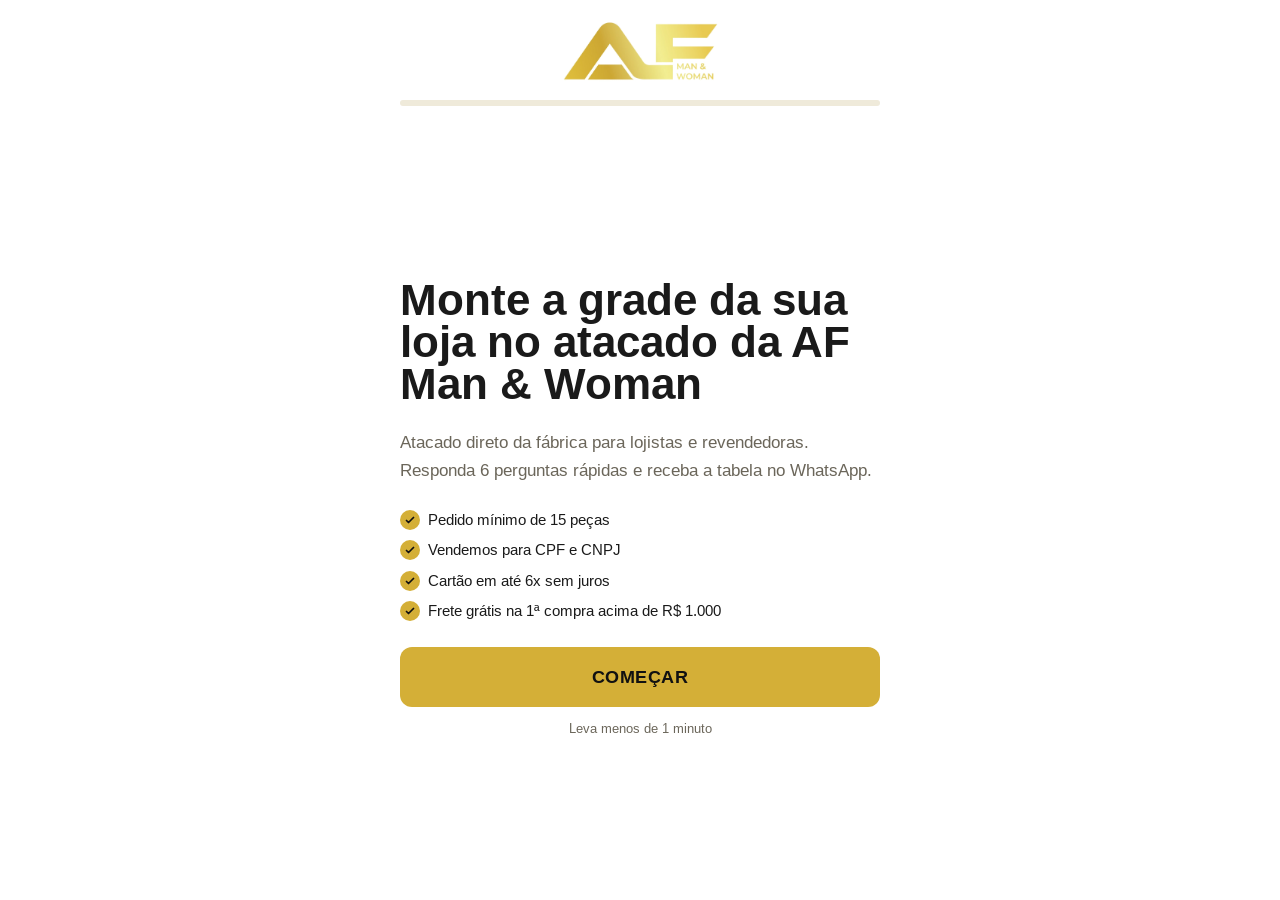
<file: index.html>
<!DOCTYPE html><html lang="pt-BR"><head><meta charSet="utf-8"/><meta name="viewport" content="width=device-width, initial-scale=1"/><link rel="preload" as="image" href="logo-af.png"/><link rel="stylesheet" href="/_next/static/chunks/05geel4ee0nv0.css" data-precedence="next"/><link rel="preload" as="script" fetchPriority="low" href="/_next/static/chunks/2-xwlmnlyaeq1.js"/><script src="/_next/static/chunks/3fy_b2e1xac-s.js" async=""></script><script src="/_next/static/chunks/05tem0visqf24.js" async=""></script><script src="/_next/static/chunks/turbopack-0192ip6_jhaq9.js" async=""></script><script src="/_next/static/chunks/222so238k8q00.js" async="" crossorigin=""></script><script src="/_next/static/chunks/15n_zmjo3ji4-.js" async="" crossorigin=""></script><link rel="preload" href="https://fonts.googleapis.com/css2?family=Arimo:wght@400;500;600;700&amp;display=swap" as="style"/><meta name="theme-color" content="#FFFFFF"/><title>AF Man &amp; Woman — Monte a grade da sua loja no atacado da AF Man &amp; Woman</title><meta name="description" content="Atacado direto da fábrica para lojistas e revendedoras. Responda 6 perguntas rápidas e receba a tabela no WhatsApp."/><meta property="og:title" content="AF Man &amp; Woman — Monte a grade da sua loja no atacado da AF Man &amp; Woman"/><meta property="og:description" content="Atacado direto da fábrica para lojistas e revendedoras. Responda 6 perguntas rápidas e receba a tabela no WhatsApp."/><meta property="og:locale" content="pt_BR"/><meta property="og:type" content="website"/><meta name="twitter:card" content="summary"/><meta name="twitter:title" content="AF Man &amp; Woman — Monte a grade da sua loja no atacado da AF Man &amp; Woman"/><meta name="twitter:description" content="Atacado direto da fábrica para lojistas e revendedoras. Responda 6 perguntas rápidas e receba a tabela no WhatsApp."/><link rel="icon" href="/icon.svg?icon.2iq1p805z_yy6.svg" sizes="any" type="image/svg+xml"/><link rel="preconnect" href="https://fonts.googleapis.com"/><link rel="preconnect" href="https://fonts.gstatic.com" crossorigin=""/><link rel="stylesheet" href="https://fonts.googleapis.com/css2?family=Arimo:wght@400;500;600;700&amp;display=swap"/><style>:root{
  --cor-fundo:#FFFFFF;
  --cor-superficie:#F7F4EA;
  --cor-superficie2:#EFEADA;
  --cor-borda:#E3DCC4;
  --cor-texto:#1A1A1A;
  --cor-texto-suave:#6B665A;
  --cor-acao:#D4AF37;
  --cor-acao-texto:#111111;
  --cor-destaque:#8A6D12;
  --fonte-display:'Arimo';
  --fonte-corpo:'Arimo';
}</style><script src="/_next/static/chunks/0cz1d0mv5g_q7.js" noModule=""></script></head><body><div hidden=""><!--$--><!--/$--></div><div class="flex min-h-dvh flex-col bg-base"><header class="sticky top-0 z-10 bg-base"><div class="relative mx-auto flex w-full max-w-[520px] flex-col items-center gap-4 px-5 pb-3 pt-5"><img src="logo-af.png" alt="AF Man &amp; Woman" class="h-14 w-auto sm:h-16"/><div class="trilha w-full overflow-hidden" role="progressbar" aria-valuenow="0" aria-valuemin="0" aria-valuemax="100" aria-label="Progresso"><div class="trilha-preenchida" style="--preenchimento:0%"></div></div></div></header><main class="mx-auto flex w-full max-w-[520px] flex-1 flex-col justify-center px-5 py-8"><div class="slide-in flex flex-col gap-6"><h1 class="font-display text-[2.75rem] font-bold leading-[0.95] text-ink">Monte a grade da sua loja no atacado da AF Man &amp; Woman</h1><p class="text-[17px] leading-relaxed text-ink-dim"><span>Atacado direto da fábrica para lojistas e revendedoras. Responda 6 perguntas rápidas e receba a tabela no WhatsApp.</span></p><ul class="flex flex-col gap-2"><li class="flex items-center gap-2 text-[15px] text-ink"><span class="flex size-5 shrink-0 items-center justify-center rounded-full bg-brand text-brand-ink"><svg viewBox="0 0 24 24" class="size-3" fill="none" stroke="currentColor" stroke-width="3.5"><path d="m5 13 4 4L19 7" stroke-linecap="round" stroke-linejoin="round"></path></svg></span>Pedido mínimo de 15 peças</li><li class="flex items-center gap-2 text-[15px] text-ink"><span class="flex size-5 shrink-0 items-center justify-center rounded-full bg-brand text-brand-ink"><svg viewBox="0 0 24 24" class="size-3" fill="none" stroke="currentColor" stroke-width="3.5"><path d="m5 13 4 4L19 7" stroke-linecap="round" stroke-linejoin="round"></path></svg></span>Vendemos para CPF e CNPJ</li><li class="flex items-center gap-2 text-[15px] text-ink"><span class="flex size-5 shrink-0 items-center justify-center rounded-full bg-brand text-brand-ink"><svg viewBox="0 0 24 24" class="size-3" fill="none" stroke="currentColor" stroke-width="3.5"><path d="m5 13 4 4L19 7" stroke-linecap="round" stroke-linejoin="round"></path></svg></span>Cartão em até 6x sem juros</li><li class="flex items-center gap-2 text-[15px] text-ink"><span class="flex size-5 shrink-0 items-center justify-center rounded-full bg-brand text-brand-ink"><svg viewBox="0 0 24 24" class="size-3" fill="none" stroke="currentColor" stroke-width="3.5"><path d="m5 13 4 4L19 7" stroke-linecap="round" stroke-linejoin="round"></path></svg></span>Frete grátis na 1ª compra acima de R$ 1.000</li></ul><button type="button" class="block w-full rounded-xl bg-brand px-5 py-4 text-center font-display text-lg font-bold uppercase tracking-wide text-brand-ink transition-transform active:scale-[0.99]">Começar</button><p class="-mt-3 text-center text-[13px] text-ink-dim">Leva menos de 1 minuto</p></div></main></div><!--$--><!--/$--><noscript><img height="1" width="1" style="display:none" alt="" src="https://www.facebook.com/tr?id=2001895147231861&amp;ev=PageView&amp;noscript=1"/></noscript><script src="/_next/static/chunks/2-xwlmnlyaeq1.js" id="_R_" async=""></script><script>(self.__next_f=self.__next_f||[]).push([0])</script><script>self.__next_f.push([1,"1:\"$Sreact.fragment\"\n2:I[39756,[\"/_next/static/chunks/222so238k8q00.js\"],\"default\"]\n3:I[37457,[\"/_next/static/chunks/222so238k8q00.js\"],\"default\"]\n4:I[52510,[\"/_next/static/chunks/222so238k8q00.js\"],\"default\"]\n5:I[88504,[\"/_next/static/chunks/222so238k8q00.js\",\"/_next/static/chunks/15n_zmjo3ji4-.js\"],\"default\"]\n6:I[97367,[\"/_next/static/chunks/222so238k8q00.js\"],\"OutletBoundary\"]\n7:\"$Sreact.suspense\"\n9:I[97367,[\"/_next/static/chunks/222so238k8q00.js\"],\"ViewportBoundary\"]\nb:I[97367,[\"/_next/static/chunks/222so238k8q00.js\"],\"MetadataBoundary\"]\nd:I[68027,[\"/_next/static/chunks/222so238k8q00.js\"],\"default\",1]\n:HL[\"/_next/static/chunks/05geel4ee0nv0.css\",\"style\"]\n:HL[\"https://fonts.googleapis.com/css2?family=Arimo:wght@400;500;600;700\u0026display=swap\",\"style\"]\n0:{\"P\":null,\"c\":[\"\",\"\"],\"q\":\"\",\"i\":false,\"f\":[[[\"\",{\"children\":[\"__PAGE__\",{},\"$undefined\",\"$undefined\",4608]},\"$undefined\",\"$undefined\",4624],[[\"$\",\"$1\",\"c\",{\"children\":[[[\"$\",\"link\",\"0\",{\"rel\":\"stylesheet\",\"href\":\"/_next/static/chunks/05geel4ee0nv0.css\",\"precedence\":\"next\",\"crossOrigin\":\"$undefined\",\"nonce\":\"$undefined\"}],[\"$\",\"script\",\"script-0\",{\"src\":\"/_next/static/chunks/222so238k8q00.js\",\"async\":true,\"nonce\":\"$undefined\"}]],[\"$\",\"html\",null,{\"lang\":\"pt-BR\",\"children\":[[\"$\",\"head\",null,{\"children\":[[\"$\",\"link\",null,{\"rel\":\"preconnect\",\"href\":\"https://fonts.googleapis.com\"}],[\"$\",\"link\",null,{\"rel\":\"preconnect\",\"href\":\"https://fonts.gstatic.com\",\"crossOrigin\":\"\"}],[\"$\",\"link\",null,{\"rel\":\"stylesheet\",\"href\":\"https://fonts.googleapis.com/css2?family=Arimo:wght@400;500;600;700\u0026display=swap\"}],[\"$\",\"style\",null,{\"dangerouslySetInnerHTML\":{\"__html\":\":root{\\n  --cor-fundo:#FFFFFF;\\n  --cor-superficie:#F7F4EA;\\n  --cor-superficie2:#EFEADA;\\n  --cor-borda:#E3DCC4;\\n  --cor-texto:#1A1A1A;\\n  --cor-texto-suave:#6B665A;\\n  --cor-acao:#D4AF37;\\n  --cor-acao-texto:#111111;\\n  --cor-destaque:#8A6D12;\\n  --fonte-display:'Arimo';\\n  --fonte-corpo:'Arimo';\\n}\"}}]]}],[\"$\",\"body\",null,{\"children\":[[\"$\",\"$L2\",null,{\"parallelRouterKey\":\"children\",\"error\":\"$undefined\",\"errorStyles\":\"$undefined\",\"errorScripts\":\"$undefined\",\"template\":[\"$\",\"$L3\",null,{}],\"templateStyles\":\"$undefined\",\"templateScripts\":\"$undefined\",\"notFound\":[[[\"$\",\"title\",null,{\"children\":\"404: This page could not be found.\"}],[\"$\",\"div\",null,{\"style\":{\"fontFamily\":\"system-ui,\\\"Segoe UI\\\",Roboto,Helvetica,Arial,sans-serif,\\\"Apple Color Emoji\\\",\\\"Segoe UI Emoji\\\"\",\"height\":\"100vh\",\"textAlign\":\"center\",\"display\":\"flex\",\"flexDirection\":\"column\",\"alignItems\":\"center\",\"justifyContent\":\"center\"},\"children\":[\"$\",\"div\",null,{\"children\":[[\"$\",\"style\",null,{\"dangerouslySetInnerHTML\":{\"__html\":\"body{color:#000;background:#fff;margin:0}.next-error-h1{border-right:1px solid rgba(0,0,0,.3)}@media (prefers-color-scheme:dark){body{color:#fff;background:#000}.next-error-h1{border-right:1px solid rgba(255,255,255,.3)}}\"}}],[\"$\",\"h1\",null,{\"className\":\"next-error-h1\",\"style\":{\"display\":\"inline-block\",\"margin\":\"0 20px 0 0\",\"padding\":\"0 23px 0 0\",\"fontSize\":24,\"fontWeight\":500,\"verticalAlign\":\"top\",\"lineHeight\":\"49px\"},\"children\":404}],[\"$\",\"div\",null,{\"style\":{\"display\":\"inline-block\"},\"children\":[\"$\",\"h2\",null,{\"style\":{\"fontSize\":14,\"fontWeight\":400,\"lineHeight\":\"49px\",\"margin\":0},\"children\":\"This page could not be found.\"}]}]]}]}]],[]],\"forbidden\":\"$undefined\",\"unauthorized\":\"$undefined\"}],[\"$\",\"$L4\",null,{}]]}]]}]]}],{\"children\":[[\"$\",\"$1\",\"c\",{\"children\":[[\"$\",\"$L5\",null,{}],[[\"$\",\"script\",\"script-0\",{\"src\":\"/_next/static/chunks/15n_zmjo3ji4-.js\",\"async\":true,\"nonce\":\"$undefined\"}]],[\"$\",\"$L6\",null,{\"children\":[\"$\",\"$7\",null,{\"name\":\"Next.MetadataOutlet\",\"children\":\"$@8\"}]}]]}],{},null,false,null]},null,false,null],[\"$\",\"$1\",\"h\",{\"children\":[null,[\"$\",\"$L9\",null,{\"children\":\"$La\"}],[\"$\",\"div\",null,{\"hidden\":true,\"children\":[\"$\",\"$Lb\",null,{\"children\":[\"$\",\"$7\",null,{\"name\":\"Next.Metadata\",\"children\":\"$Lc\"}]}]}],null]}],false]],\"m\":\"$undefined\",\"G\":[\"$d\",[[\"$\",\"link\",\"0\",{\"rel\":\"stylesheet\",\"href\":\"/_next/static/chunks/05geel4ee0nv0.css\",\"precedence\":\"next\",\"crossOrigin\":\"$undefined\",\"nonce\":\"$undefined\"}]]],\"S\":true,\"h\":null,\"r\":\"$undefined\",\"s\":\"$undefined\",\"a\":\"$undefined\",\"l\":\"$undefined\",\"p\":\"$undefined\",\"d\":\"$undefined\",\"b\":\"vcrAXlbogqKeL0Z5uCEMC\"}\na:[[\"$\",\"meta\",\"0\",{\"charSet\":\"utf-8\"}],[\"$\",\"meta\",\"1\",{\"name\":\"viewport\",\"content\":\"width=device-width, initial-scale=1\"}],[\"$\",\"meta\",\"2\",{\"name\":\"theme-color\",\"content\":\"#FFFFFF\"}]]\ne:I[27201,[\"/_next/static/chunks/222so238k8q00.js\"],\"IconMark\"]\n8:null\nc:[[\"$\",\"title\",\"0\",{\"children\":\"AF Man \u0026 Woman — Monte a grade da sua loja no atacado da AF Man \u0026 Woman\"}],[\"$\",\"meta\",\"1\",{\"name\":\"description\",\"content\":\"Atacado direto da fábrica para lojistas e revendedoras. Responda 6 perguntas rápidas e receba a tabela no WhatsApp.\"}],[\"$\",\"meta\",\"2\",{\"property\":\"og:title\",\"content\":\"AF Man \u0026 Woman — Monte a grade da sua loja no atacado da AF Man \u0026 Woman\"}],[\"$\",\"meta\",\"3\",{\"property\":\"og:description\",\"content\":\"Atacado direto da fábrica para lojistas e revendedoras. Responda 6 perguntas rápidas e receba a tabela no WhatsApp.\"}],[\"$\",\"meta\",\"4\",{\"property\":\"og:locale\",\"content\":\"pt_BR\"}],[\"$\",\"meta\",\"5\",{\"property\":\"og:type\",\"content\":\"website\"}],[\"$\",\"meta\",\"6\",{\"name\":\"twitter:card\",\"content\":\"summary\"}],[\"$\",\"meta\",\"7\",{\"name\":\"twitter:title\",\"content\":\"AF Man \u0026 Woman — Monte a grade da sua loja no atacado da AF Man \u0026 Woman\"}],[\"$\",\"meta\",\"8\",{\"name\":\"twitter:description\",\"content\":\"Atacado direto da fábrica para lojistas e revendedoras. Responda 6 perguntas rápidas e receba a tabela no WhatsApp.\"}],[\"$\",\"link\",\"9\",{\"rel\":\"icon\",\"href\":\"/icon.svg?icon.2iq1p805z_yy6.svg\",\"sizes\":\"any\",\"type\":\"image/svg+xml\"}],[\"$\",\"$Le\",\"10\",{}]]\n"])</script></body></html>
</file>
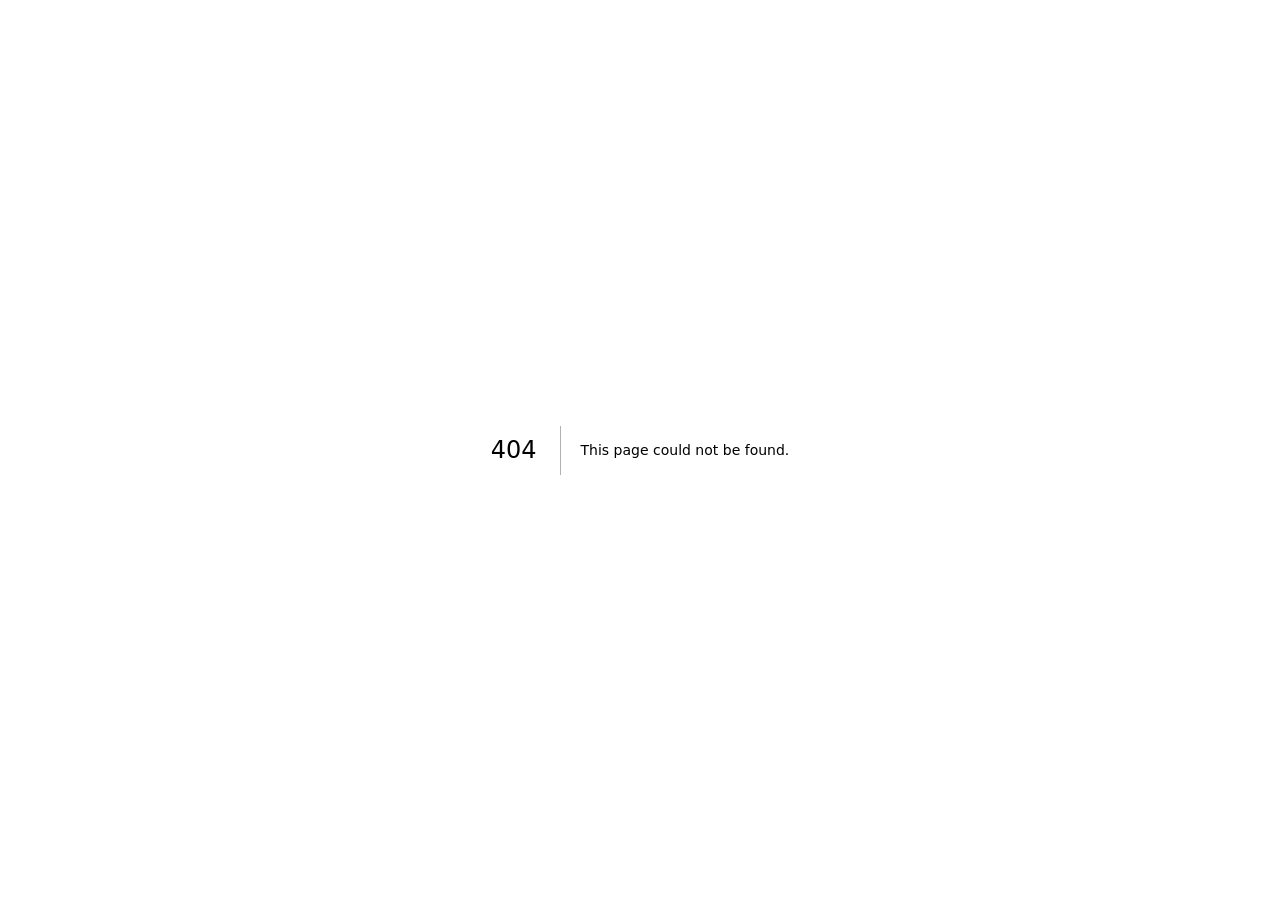
<file: 404/index.html>
<!DOCTYPE html><html lang="pt-BR"><head><meta charSet="utf-8"/><meta name="viewport" content="width=device-width, initial-scale=1"/><link rel="stylesheet" href="/_next/static/chunks/05geel4ee0nv0.css" data-precedence="next"/><link rel="preload" as="script" fetchPriority="low" href="/_next/static/chunks/2-xwlmnlyaeq1.js"/><script src="/_next/static/chunks/3fy_b2e1xac-s.js" async=""></script><script src="/_next/static/chunks/05tem0visqf24.js" async=""></script><script src="/_next/static/chunks/turbopack-0192ip6_jhaq9.js" async=""></script><script src="/_next/static/chunks/222so238k8q00.js" async="" crossorigin=""></script><link rel="preload" href="https://fonts.googleapis.com/css2?family=Arimo:wght@400;500;600;700&amp;display=swap" as="style"/><meta name="robots" content="noindex"/><meta name="theme-color" content="#FFFFFF"/><title>AF Man &amp; Woman — Monte a grade da sua loja no atacado da AF Man &amp; Woman</title><meta name="description" content="Atacado direto da fábrica para lojistas e revendedoras. Responda 6 perguntas rápidas e receba a tabela no WhatsApp."/><meta property="og:title" content="AF Man &amp; Woman — Monte a grade da sua loja no atacado da AF Man &amp; Woman"/><meta property="og:description" content="Atacado direto da fábrica para lojistas e revendedoras. Responda 6 perguntas rápidas e receba a tabela no WhatsApp."/><meta property="og:locale" content="pt_BR"/><meta property="og:type" content="website"/><meta name="twitter:card" content="summary"/><meta name="twitter:title" content="AF Man &amp; Woman — Monte a grade da sua loja no atacado da AF Man &amp; Woman"/><meta name="twitter:description" content="Atacado direto da fábrica para lojistas e revendedoras. Responda 6 perguntas rápidas e receba a tabela no WhatsApp."/><link rel="icon" href="/icon.svg?icon.2iq1p805z_yy6.svg" sizes="any" type="image/svg+xml"/><link rel="preconnect" href="https://fonts.googleapis.com"/><link rel="preconnect" href="https://fonts.gstatic.com" crossorigin=""/><title>404: This page could not be found.</title><link rel="stylesheet" href="https://fonts.googleapis.com/css2?family=Arimo:wght@400;500;600;700&amp;display=swap"/><style>:root{
  --cor-fundo:#FFFFFF;
  --cor-superficie:#F7F4EA;
  --cor-superficie2:#EFEADA;
  --cor-borda:#E3DCC4;
  --cor-texto:#1A1A1A;
  --cor-texto-suave:#6B665A;
  --cor-acao:#D4AF37;
  --cor-acao-texto:#111111;
  --cor-destaque:#8A6D12;
  --fonte-display:'Arimo';
  --fonte-corpo:'Arimo';
}</style><script src="/_next/static/chunks/0cz1d0mv5g_q7.js" noModule=""></script></head><body><div hidden=""><!--$--><!--/$--></div><div style="font-family:system-ui,&quot;Segoe UI&quot;,Roboto,Helvetica,Arial,sans-serif,&quot;Apple Color Emoji&quot;,&quot;Segoe UI Emoji&quot;;height:100vh;text-align:center;display:flex;flex-direction:column;align-items:center;justify-content:center"><div><style>body{color:#000;background:#fff;margin:0}.next-error-h1{border-right:1px solid rgba(0,0,0,.3)}@media (prefers-color-scheme:dark){body{color:#fff;background:#000}.next-error-h1{border-right:1px solid rgba(255,255,255,.3)}}</style><h1 class="next-error-h1" style="display:inline-block;margin:0 20px 0 0;padding:0 23px 0 0;font-size:24px;font-weight:500;vertical-align:top;line-height:49px">404</h1><div style="display:inline-block"><h2 style="font-size:14px;font-weight:400;line-height:49px;margin:0">This page could not be found.</h2></div></div></div><!--$--><!--/$--><noscript><img height="1" width="1" style="display:none" alt="" src="https://www.facebook.com/tr?id=2001895147231861&amp;ev=PageView&amp;noscript=1"/></noscript><script src="/_next/static/chunks/2-xwlmnlyaeq1.js" id="_R_" async=""></script><script>(self.__next_f=self.__next_f||[]).push([0])</script><script>self.__next_f.push([1,"1:\"$Sreact.fragment\"\n2:I[39756,[\"/_next/static/chunks/222so238k8q00.js\"],\"default\"]\n3:I[37457,[\"/_next/static/chunks/222so238k8q00.js\"],\"default\"]\n4:I[52510,[\"/_next/static/chunks/222so238k8q00.js\"],\"default\"]\n5:I[97367,[\"/_next/static/chunks/222so238k8q00.js\"],\"OutletBoundary\"]\n6:\"$Sreact.suspense\"\n9:I[97367,[\"/_next/static/chunks/222so238k8q00.js\"],\"ViewportBoundary\"]\nb:I[97367,[\"/_next/static/chunks/222so238k8q00.js\"],\"MetadataBoundary\"]\nd:I[68027,[\"/_next/static/chunks/222so238k8q00.js\"],\"default\",1]\n:HL[\"/_next/static/chunks/05geel4ee0nv0.css\",\"style\"]\n:HL[\"https://fonts.googleapis.com/css2?family=Arimo:wght@400;500;600;700\u0026display=swap\",\"style\"]\n8:X\n0:{\"P\":null,\"c\":[\"\",\"_not-found\",\"\"],\"q\":\"\",\"i\":false,\"f\":[[[\"\",{\"children\":[\"/_not-found\",{\"children\":[\"__PAGE__\",{},\"$undefined\",\"$undefined\",4608]},\"$undefined\",\"$undefined\",4608]},\"$undefined\",\"$undefined\",4624],[[\"$\",\"$1\",\"c\",{\"children\":[[[\"$\",\"link\",\"0\",{\"rel\":\"stylesheet\",\"href\":\"/_next/static/chunks/05geel4ee0nv0.css\",\"precedence\":\"next\",\"crossOrigin\":\"$undefined\",\"nonce\":\"$undefined\"}],[\"$\",\"script\",\"script-0\",{\"src\":\"/_next/static/chunks/222so238k8q00.js\",\"async\":true,\"nonce\":\"$undefined\"}]],[\"$\",\"html\",null,{\"lang\":\"pt-BR\",\"children\":[[\"$\",\"head\",null,{\"children\":[[\"$\",\"link\",null,{\"rel\":\"preconnect\",\"href\":\"https://fonts.googleapis.com\"}],[\"$\",\"link\",null,{\"rel\":\"preconnect\",\"href\":\"https://fonts.gstatic.com\",\"crossOrigin\":\"\"}],[\"$\",\"link\",null,{\"rel\":\"stylesheet\",\"href\":\"https://fonts.googleapis.com/css2?family=Arimo:wght@400;500;600;700\u0026display=swap\"}],[\"$\",\"style\",null,{\"dangerouslySetInnerHTML\":{\"__html\":\":root{\\n  --cor-fundo:#FFFFFF;\\n  --cor-superficie:#F7F4EA;\\n  --cor-superficie2:#EFEADA;\\n  --cor-borda:#E3DCC4;\\n  --cor-texto:#1A1A1A;\\n  --cor-texto-suave:#6B665A;\\n  --cor-acao:#D4AF37;\\n  --cor-acao-texto:#111111;\\n  --cor-destaque:#8A6D12;\\n  --fonte-display:'Arimo';\\n  --fonte-corpo:'Arimo';\\n}\"}}]]}],[\"$\",\"body\",null,{\"children\":[[\"$\",\"$L2\",null,{\"parallelRouterKey\":\"children\",\"error\":\"$undefined\",\"errorStyles\":\"$undefined\",\"errorScripts\":\"$undefined\",\"template\":[\"$\",\"$L3\",null,{}],\"templateStyles\":\"$undefined\",\"templateScripts\":\"$undefined\",\"notFound\":[[[\"$\",\"title\",null,{\"children\":\"404: This page could not be found.\"}],[\"$\",\"div\",null,{\"style\":{\"fontFamily\":\"system-ui,\\\"Segoe UI\\\",Roboto,Helvetica,Arial,sans-serif,\\\"Apple Color Emoji\\\",\\\"Segoe UI Emoji\\\"\",\"height\":\"100vh\",\"textAlign\":\"center\",\"display\":\"flex\",\"flexDirection\":\"column\",\"alignItems\":\"center\",\"justifyContent\":\"center\"},\"children\":[\"$\",\"div\",null,{\"children\":[[\"$\",\"style\",null,{\"dangerouslySetInnerHTML\":{\"__html\":\"body{color:#000;background:#fff;margin:0}.next-error-h1{border-right:1px solid rgba(0,0,0,.3)}@media (prefers-color-scheme:dark){body{color:#fff;background:#000}.next-error-h1{border-right:1px solid rgba(255,255,255,.3)}}\"}}],[\"$\",\"h1\",null,{\"className\":\"next-error-h1\",\"style\":{\"display\":\"inline-block\",\"margin\":\"0 20px 0 0\",\"padding\":\"0 23px 0 0\",\"fontSize\":24,\"fontWeight\":500,\"verticalAlign\":\"top\",\"lineHeight\":\"49px\"},\"children\":404}],[\"$\",\"div\",null,{\"style\":{\"display\":\"inline-block\"},\"children\":[\"$\",\"h2\",null,{\"style\":{\"fontSize\":14,\"fontWeight\":400,\"lineHeight\":\"49px\",\"margin\":0},\"children\":\"This page could not be found.\"}]}]]}]}]],[]],\"forbidden\":\"$undefined\",\"unauthorized\":\"$undefined\"}],[\"$\",\"$L4\",null,{}]]}]]}]]}],{\"children\":[[\"$\",\"$1\",\"c\",{\"children\":[null,[\"$\",\"$L2\",null,{\"parallelRouterKey\":\"children\",\"error\":\"$undefined\",\"errorStyles\":\"$undefined\",\"errorScripts\":\"$undefined\",\"template\":[\"$\",\"$L3\",null,{}],\"templateStyles\":\"$undefined\",\"templateScripts\":\"$undefined\",\"notFound\":\"$undefined\",\"forbidden\":\"$undefined\",\"unauthorized\":\"$undefined\"}]]}],{\"children\":[[\"$\",\"$1\",\"c\",{\"children\":[[[\"$\",\"title\",null,{\"children\":\"404: This page could not be found.\"}],[\"$\",\"div\",null,{\"style\":\"$0:f:0:1:0:props:children:1:props:children:1:props:children:0:props:notFound:0:1:props:style\",\"children\":[\"$\",\"div\",null,{\"children\":[[\"$\",\"style\",null,{\"dangerouslySetInnerHTML\":{\"__html\":\"body{color:#000;background:#fff;margin:0}.next-error-h1{border-right:1px solid rgba(0,0,0,.3)}@media (prefers-color-scheme:dark){body{color:#fff;background:#000}.next-error-h1{border-right:1px solid rgba(255,255,255,.3)}}\"}}],[\"$\",\"h1\",null,{\"className\":\"next-error-h1\",\"style\":\"$0:f:0:1:0:props:children:1:props:children:1:props:children:0:props:notFound:0:1:props:children:props:children:1:props:style\",\"children\":404}],[\"$\",\"div\",null,{\"style\":\"$0:f:0:1:0:props:children:1:props:children:1:props:children:0:props:notFound:0:1:props:children:props:children:2:props:style\",\"children\":[\"$\",\"h2\",null,{\"style\":\"$0:f:0:1:0:props:children:1:props:children:1:props:children:0:props:notFound:0:1:props:children:props:children:2:props:children:props:style\",\"children\":\"This page could not be found.\"}]}]]}]}]],null,[\"$\",\"$L5\",null,{\"children\":[\"$\",\"$6\",null,{\"name\":\"Next.MetadataOutlet\",\"children\":\"$@7\"}]}]]}],{},null,false,null]},null,false,\"$8\"]},null,false,null],[\"$\",\"$1\",\"h\",{\"children\":[[\"$\",\"meta\",null,{\"name\":\"robots\",\"content\":\"noindex\"}],[\"$\",\"$L9\",null,{\"children\":\"$La\"}],[\"$\",\"div\",null,{\"hidden\":true,\"children\":[\"$\",\"$Lb\",null,{\"children\":[\"$\",\"$6\",null,{\"name\":\"Next.Metadata\",\"children\":\"$Lc\"}]}]}],null]}],false]],\"m\":\"$undefined\",\"G\":[\"$d\",[[\"$\",\"link\",\"0\",{\"rel\":\"stylesheet\",\"href\":\"/_next/static/chunks/05geel4ee0nv0.css\",\"precedence\":\"next\",\"crossOrigin\":\"$undefined\",\"nonce\":\"$undefined\"}]]],\"S\":true,\"h\":null,\"r\":\"$undefined\",\"s\":\"$undefined\",\"a\":\"$undefined\",\"l\":\"$undefined\",\"p\":\"$undefined\",\"d\":\"$undefined\",\"b\":\"vcrAXlbogqKeL0Z5uCEMC\"}\n8:C\na:[[\"$\",\"meta\",\"0\",{\"charSet\":\"utf-8\"}],[\"$\",\"meta\",\"1\",{\"name\":\"viewport\",\"content\":\"width=device-width, initial-scale=1\"}],[\"$\",\"meta\",\"2\",{\"name\":\"theme-color\",\"content\":\"#FFFFFF\"}]]\ne:I[27201,[\"/_next/static/chunks/222so238k8q00.js\"],\"IconMark\"]\n7:null\nc:[[\"$\",\"title\",\"0\",{\"children\":\"AF Man \u0026 Woman — Monte a grade da sua loja no atacado da AF Man \u0026 Woman\"}],[\"$\",\"meta\",\"1\",{\"name\":\"description\",\"content\":\"Atacado direto da fábrica para lojistas e revendedoras. Responda 6 perguntas rápidas e receba a tabela no WhatsApp.\"}],[\"$\",\"meta\",\"2\",{\"property\":\"og:title\",\"content\":\"AF Man \u0026 Woman — Monte a grade da sua loja no atacado da AF Man \u0026 Woman\"}],[\"$\",\"meta\",\"3\",{\"property\":\"og:description\",\"content\":\"Atacado direto da fábrica para lojistas e revendedoras. Responda 6 perguntas rápidas e receba a tabela no WhatsApp.\"}],[\"$\",\"meta\",\"4\",{\"property\":\"og:locale\",\"content\":\"pt_BR\"}],[\"$\",\"meta\",\"5\",{\"property\":\"og:type\",\"content\":\"website\"}],[\"$\",\"meta\",\"6\",{\"name\":\"twitter:card\",\"content\":\"summary\"}],[\"$\",\"meta\",\"7\",{\"name\":\"twitter:title\",\"content\":\"AF Man \u0026 Woman — Monte a grade da sua loja no atacado da AF Man \u0026 Woman\"}],[\"$\",\"meta\",\"8\",{\"name\":\"twitter:description\",\"content\":\"Atacado direto da fábrica para lojistas e revendedoras. Responda 6 perguntas rápidas e receba a tabela no WhatsApp.\"}],[\"$\",\"link\",\"9\",{\"rel\":\"icon\",\"href\":\"/icon.svg?icon.2iq1p805z_yy6.svg\",\"sizes\":\"any\",\"type\":\"image/svg+xml\"}],[\"$\",\"$Le\",\"10\",{}]]\n"])</script></body></html>
</file>
<file: _next/static/chunks/05geel4ee0nv0.css>
@layer properties{@supports (((-webkit-hyphens:none)) and (not (margin-trim:inline))) or ((-moz-orient:inline) and (not (color:rgb(from red r g b)))){*,:before,:after,::backdrop{--tw-border-style:solid;--tw-leading:initial;--tw-font-weight:initial;--tw-tracking:initial;--tw-translate-x:0;--tw-translate-y:0;--tw-translate-z:0}}}@layer theme{:root,:host{--font-sans:-apple-system, BlinkMacSystemFont, "Segoe UI", Roboto, "Helvetica Neue", "Noto Sans", Arial, sans-serif, "Apple Color Emoji", "Segoe UI Emoji", "Segoe UI Symbol", "Noto Color Emoji";--font-mono:ui-monospace, SFMono-Regular, Menlo, Monaco, Consolas, "Liberation Mono", "Courier New", monospace;--color-white:#fff;--spacing:.25rem;--text-xs:.75rem;--text-xs--line-height:calc(1 / .75);--text-lg:1.125rem;--text-lg--line-height:calc(1.75 / 1.125);--text-xl:1.25rem;--text-xl--line-height:calc(1.75 / 1.25);--text-2xl:1.5rem;--text-2xl--line-height:calc(2 / 1.5);--text-3xl:1.875rem;--text-3xl--line-height:calc(2.25 / 1.875);--font-weight-semibold:600;--font-weight-bold:700;--tracking-tight:-.025em;--tracking-wide:.025em;--leading-tight:1.25;--leading-relaxed:1.625;--radius-lg:.5rem;--radius-xl:.75rem;--radius-2xl:1rem;--default-transition-duration:.15s;--default-transition-timing-function:cubic-bezier(.4, 0, .2, 1);--default-font-family:var(--font-sans);--default-mono-font-family:var(--font-mono);--color-base:var(--cor-fundo);--color-surface:var(--cor-superficie);--color-surface-2:var(--cor-superficie2);--color-edge:var(--cor-borda);--color-ink:var(--cor-texto);--color-ink-dim:var(--cor-texto-suave);--color-brand:var(--cor-acao);--color-brand-ink:var(--cor-acao-texto);--font-display:var(--fonte-display), ui-sans-serif, system-ui, sans-serif}}@layer base{*,:after,:before,::backdrop{box-sizing:border-box;border:0 solid;margin:0;padding:0}::file-selector-button{box-sizing:border-box;border:0 solid;margin:0;padding:0}html,:host{-webkit-text-size-adjust:100%;tab-size:4;line-height:1.5;font-family:var(--default-font-family,-apple-system, BlinkMacSystemFont, "Segoe UI", Roboto, "Helvetica Neue", "Noto Sans", Arial, sans-serif, "Apple Color Emoji", "Segoe UI Emoji", "Segoe UI Symbol", "Noto Color Emoji");font-feature-settings:var(--default-font-feature-settings,normal);font-variation-settings:var(--default-font-variation-settings,normal);-webkit-tap-highlight-color:transparent}hr{height:0;color:inherit;border-top-width:1px}abbr:where([title]){-webkit-text-decoration:underline dotted;text-decoration:underline dotted}h1,h2,h3,h4,h5,h6{font-size:inherit;font-weight:inherit}a{color:inherit;-webkit-text-decoration:inherit;-webkit-text-decoration:inherit;-webkit-text-decoration:inherit;-webkit-text-decoration:inherit;text-decoration:inherit}b,strong{font-weight:bolder}code,kbd,samp,pre{font-family:var(--default-mono-font-family,ui-monospace, SFMono-Regular, Menlo, Monaco, Consolas, "Liberation Mono", "Courier New", monospace);font-feature-settings:var(--default-mono-font-feature-settings,normal);font-variation-settings:var(--default-mono-font-variation-settings,normal);font-size:1em}small{font-size:80%}sub,sup{vertical-align:baseline;font-size:75%;line-height:0;position:relative}sub{bottom:-.25em}sup{top:-.5em}table{text-indent:0;border-color:inherit;border-collapse:collapse}:-moz-focusring:where(:not(iframe)){outline:auto}progress{vertical-align:baseline}summary{display:list-item}ol,ul,menu{list-style:none}img,svg,video,canvas,audio,iframe,embed,object{vertical-align:middle;display:block}img,video{max-width:100%;height:auto}button,input,select,optgroup,textarea{font:inherit;font-feature-settings:inherit;font-variation-settings:inherit;letter-spacing:inherit;color:inherit;opacity:1;background-color:#0000;border-radius:0}::file-selector-button{font:inherit;font-feature-settings:inherit;font-variation-settings:inherit;letter-spacing:inherit;color:inherit;opacity:1;background-color:#0000;border-radius:0}:where(select:is([multiple],[size])) optgroup{font-weight:bolder}:where(select:is([multiple],[size])) optgroup option{padding-inline-start:20px}::file-selector-button{margin-inline-end:4px}::placeholder{opacity:1}@supports (not ((-webkit-appearance:-apple-pay-button))) or (contain-intrinsic-size:1px){::placeholder{color:currentColor}@supports (color:color-mix(in lab, red, red)){::placeholder{color:color-mix(in oklab, currentcolor 50%, transparent)}}}textarea{resize:vertical}::-webkit-search-decoration{-webkit-appearance:none}::-webkit-date-and-time-value{min-height:1lh;text-align:inherit}::-webkit-datetime-edit{display:inline-flex}::-webkit-datetime-edit-fields-wrapper{padding:0}::-webkit-datetime-edit{padding-block:0}::-webkit-datetime-edit-year-field{padding-block:0}::-webkit-datetime-edit-month-field{padding-block:0}::-webkit-datetime-edit-day-field{padding-block:0}::-webkit-datetime-edit-hour-field{padding-block:0}::-webkit-datetime-edit-minute-field{padding-block:0}::-webkit-datetime-edit-second-field{padding-block:0}::-webkit-datetime-edit-millisecond-field{padding-block:0}::-webkit-datetime-edit-meridiem-field{padding-block:0}::-webkit-calendar-picker-indicator{line-height:1}:-moz-ui-invalid{box-shadow:none}button,input:where([type=button],[type=reset],[type=submit]){appearance:button}::file-selector-button{appearance:button}::-webkit-inner-spin-button{height:auto}::-webkit-outer-spin-button{height:auto}[hidden]:where(:not([hidden=until-found])){display:none!important}}@layer components;@layer utilities{.absolute{position:absolute}.relative{position:relative}.sticky{position:sticky}.top-0{top:0}.top-5{top:calc(var(--spacing) * 5)}.left-5{left:calc(var(--spacing) * 5)}.z-10{z-index:10}.mx-auto{margin-inline:auto}.-mt-3{margin-top:calc(var(--spacing) * -3)}.mt-1{margin-top:var(--spacing)}.mt-4{margin-top:calc(var(--spacing) * 4)}.mt-5{margin-top:calc(var(--spacing) * 5)}.block{display:block}.flex{display:flex}.grid{display:grid}.size-2\.5{width:calc(var(--spacing) * 2.5);height:calc(var(--spacing) * 2.5)}.size-3{width:calc(var(--spacing) * 3);height:calc(var(--spacing) * 3)}.size-4{width:calc(var(--spacing) * 4);height:calc(var(--spacing) * 4)}.size-5{width:calc(var(--spacing) * 5);height:calc(var(--spacing) * 5)}.h-14{height:calc(var(--spacing) * 14)}.h-16{height:calc(var(--spacing) * 16)}.h-40{height:calc(var(--spacing) * 40)}.h-full{height:100%}.min-h-dvh{min-height:100dvh}.w-24{width:calc(var(--spacing) * 24)}.w-auto{width:auto}.w-full{width:100%}.max-w-\[520px\]{max-width:520px}.flex-1{flex:1}.shrink-0{flex-shrink:0}.grid-cols-3{grid-template-columns:repeat(3,minmax(0,1fr))}.flex-col{flex-direction:column}.flex-wrap{flex-wrap:wrap}.items-center{align-items:center}.items-stretch{align-items:stretch}.justify-center{justify-content:center}.gap-1{gap:var(--spacing)}.gap-1\.5{gap:calc(var(--spacing) * 1.5)}.gap-2{gap:calc(var(--spacing) * 2)}.gap-2\.5{gap:calc(var(--spacing) * 2.5)}.gap-3{gap:calc(var(--spacing) * 3)}.gap-3\.5{gap:calc(var(--spacing) * 3.5)}.gap-4{gap:calc(var(--spacing) * 4)}.gap-5{gap:calc(var(--spacing) * 5)}.gap-6{gap:calc(var(--spacing) * 6)}.gap-x-4{column-gap:calc(var(--spacing) * 4)}.gap-y-1{row-gap:var(--spacing)}.overflow-hidden{overflow:hidden}.rounded-2xl{border-radius:var(--radius-2xl)}.rounded-full{border-radius:3.40282e38px}.rounded-lg{border-radius:var(--radius-lg)}.rounded-xl{border-radius:var(--radius-xl)}.border{border-style:var(--tw-border-style);border-width:1px}.border-t{border-top-style:var(--tw-border-style);border-top-width:1px}.border-r{border-right-style:var(--tw-border-style);border-right-width:1px}.border-edge{border-color:var(--color-edge)}.bg-base{background-color:var(--color-base)}.bg-brand{background-color:var(--color-brand)}.bg-surface{background-color:var(--color-surface)}.bg-transparent{background-color:#0000}.bg-white{background-color:var(--color-white)}.object-contain{object-fit:contain}.p-3{padding:calc(var(--spacing) * 3)}.p-5{padding:calc(var(--spacing) * 5)}.px-3\.5{padding-inline:calc(var(--spacing) * 3.5)}.px-4{padding-inline:calc(var(--spacing) * 4)}.px-5{padding-inline:calc(var(--spacing) * 5)}.py-3\.5{padding-block:calc(var(--spacing) * 3.5)}.py-4{padding-block:calc(var(--spacing) * 4)}.py-8{padding-block:calc(var(--spacing) * 8)}.py-16{padding-block:calc(var(--spacing) * 16)}.pt-4{padding-top:calc(var(--spacing) * 4)}.pt-5{padding-top:calc(var(--spacing) * 5)}.pb-3{padding-bottom:calc(var(--spacing) * 3)}.text-center{text-align:center}.text-left{text-align:left}.font-display{font-family:var(--font-display)}.text-2xl{font-size:var(--text-2xl);line-height:var(--tw-leading,var(--text-2xl--line-height))}.text-3xl{font-size:var(--text-3xl);line-height:var(--tw-leading,var(--text-3xl--line-height))}.text-lg{font-size:var(--text-lg);line-height:var(--tw-leading,var(--text-lg--line-height))}.text-xl{font-size:var(--text-xl);line-height:var(--tw-leading,var(--text-xl--line-height))}.text-xs{font-size:var(--text-xs);line-height:var(--tw-leading,var(--text-xs--line-height))}.text-\[2\.75rem\]{font-size:2.75rem}.text-\[2rem\]{font-size:2rem}.text-\[11px\]{font-size:11px}.text-\[13px\]{font-size:13px}.text-\[15px\]{font-size:15px}.text-\[17px\]{font-size:17px}.leading-\[0\.95\]{--tw-leading:.95;line-height:.95}.leading-\[1\.05\]{--tw-leading:1.05;line-height:1.05}.leading-none{--tw-leading:1;line-height:1}.leading-relaxed{--tw-leading:var(--leading-relaxed);line-height:var(--leading-relaxed)}.leading-tight{--tw-leading:var(--leading-tight);line-height:var(--leading-tight)}.font-bold{--tw-font-weight:var(--font-weight-bold);font-weight:var(--font-weight-bold)}.font-semibold{--tw-font-weight:var(--font-weight-semibold);font-weight:var(--font-weight-semibold)}.tracking-\[0\.14em\]{--tw-tracking:.14em;letter-spacing:.14em}.tracking-\[0\.18em\]{--tw-tracking:.18em;letter-spacing:.18em}.tracking-tight{--tw-tracking:var(--tracking-tight);letter-spacing:var(--tracking-tight)}.tracking-wide{--tw-tracking:var(--tracking-wide);letter-spacing:var(--tracking-wide)}.text-brand{color:var(--color-brand)}.text-brand-ink{color:var(--color-brand-ink)}.text-ink{color:var(--color-ink)}.text-ink-dim{color:var(--color-ink-dim)}.uppercase{text-transform:uppercase}.transition-colors{transition-property:color,background-color,border-color,outline-color,text-decoration-color,fill,stroke,--tw-gradient-from,--tw-gradient-via,--tw-gradient-to;transition-timing-function:var(--tw-ease,var(--default-transition-timing-function));transition-duration:var(--tw-duration,var(--default-transition-duration))}.transition-transform{transition-property:transform,translate,scale,rotate;transition-timing-function:var(--tw-ease,var(--default-transition-timing-function));transition-duration:var(--tw-duration,var(--default-transition-duration))}.outline-none{--tw-outline-style:none;outline-style:none}@media (hover:hover){.group-hover\:translate-x-0\.5:is(:where(.group):hover *){--tw-translate-x:calc(var(--spacing) * .5);translate:var(--tw-translate-x) var(--tw-translate-y)}.group-hover\:text-brand:is(:where(.group):hover *){color:var(--color-brand)}}.placeholder\:text-ink-dim\/60::placeholder{color:var(--color-ink-dim)}@supports (color:color-mix(in lab, red, red)){.placeholder\:text-ink-dim\/60::placeholder{color:color-mix(in oklab, var(--color-ink-dim) 60%, transparent)}}.focus-within\:border-brand:focus-within{border-color:var(--color-brand)}@media (hover:hover){.hover\:border-brand:hover{border-color:var(--color-brand)}.hover\:bg-surface-2:hover{background-color:var(--color-surface-2)}.hover\:text-ink:hover{color:var(--color-ink)}}.active\:scale-\[0\.99\]:active{scale:.99}@media (min-width:40rem){.sm\:h-16{height:calc(var(--spacing) * 16)}}}html{background:var(--cor-fundo);--lightningcss-light:initial;--lightningcss-dark: ;color-scheme:light}body{background:var(--cor-fundo);color:var(--cor-texto);font-family:var(--fonte-corpo), ui-sans-serif, system-ui, sans-serif;-webkit-font-smoothing:antialiased}.trilha{--preenchimento:0%;background:var(--cor-superficie2);border-radius:9999px;height:6px}.trilha-preenchida{height:100%;width:var(--preenchimento);background:var(--cor-acao);border-radius:9999px;transition:width .52s cubic-bezier(.22,1,.36,1)}@keyframes slide-in{0%{opacity:0;transform:translateY(18px)}to{opacity:1;transform:none}}.slide-in>*{animation:.38s cubic-bezier(.22,1,.36,1) both slide-in}.slide-in>:nth-child(2){animation-delay:60ms}.slide-in>:nth-child(3){animation-delay:.12s}.slide-in>:nth-child(4){animation-delay:.16s}@keyframes piscar{0%,60%,to{opacity:.25}30%{opacity:1}}.ponto{animation:1.2s infinite piscar}@media (prefers-reduced-motion:reduce){.slide-in>*,.ponto,.trilha-preenchida{transition:none!important;animation:none!important}}:focus-visible{outline:2px solid var(--cor-destaque);outline-offset:2px}@property --tw-border-style{syntax:"*";inherits:false;initial-value:solid}@property --tw-leading{syntax:"*";inherits:false}@property --tw-font-weight{syntax:"*";inherits:false}@property --tw-tracking{syntax:"*";inherits:false}@property --tw-translate-x{syntax:"*";inherits:false;initial-value:0}@property --tw-translate-y{syntax:"*";inherits:false;initial-value:0}@property --tw-translate-z{syntax:"*";inherits:false;initial-value:0}
</file>
